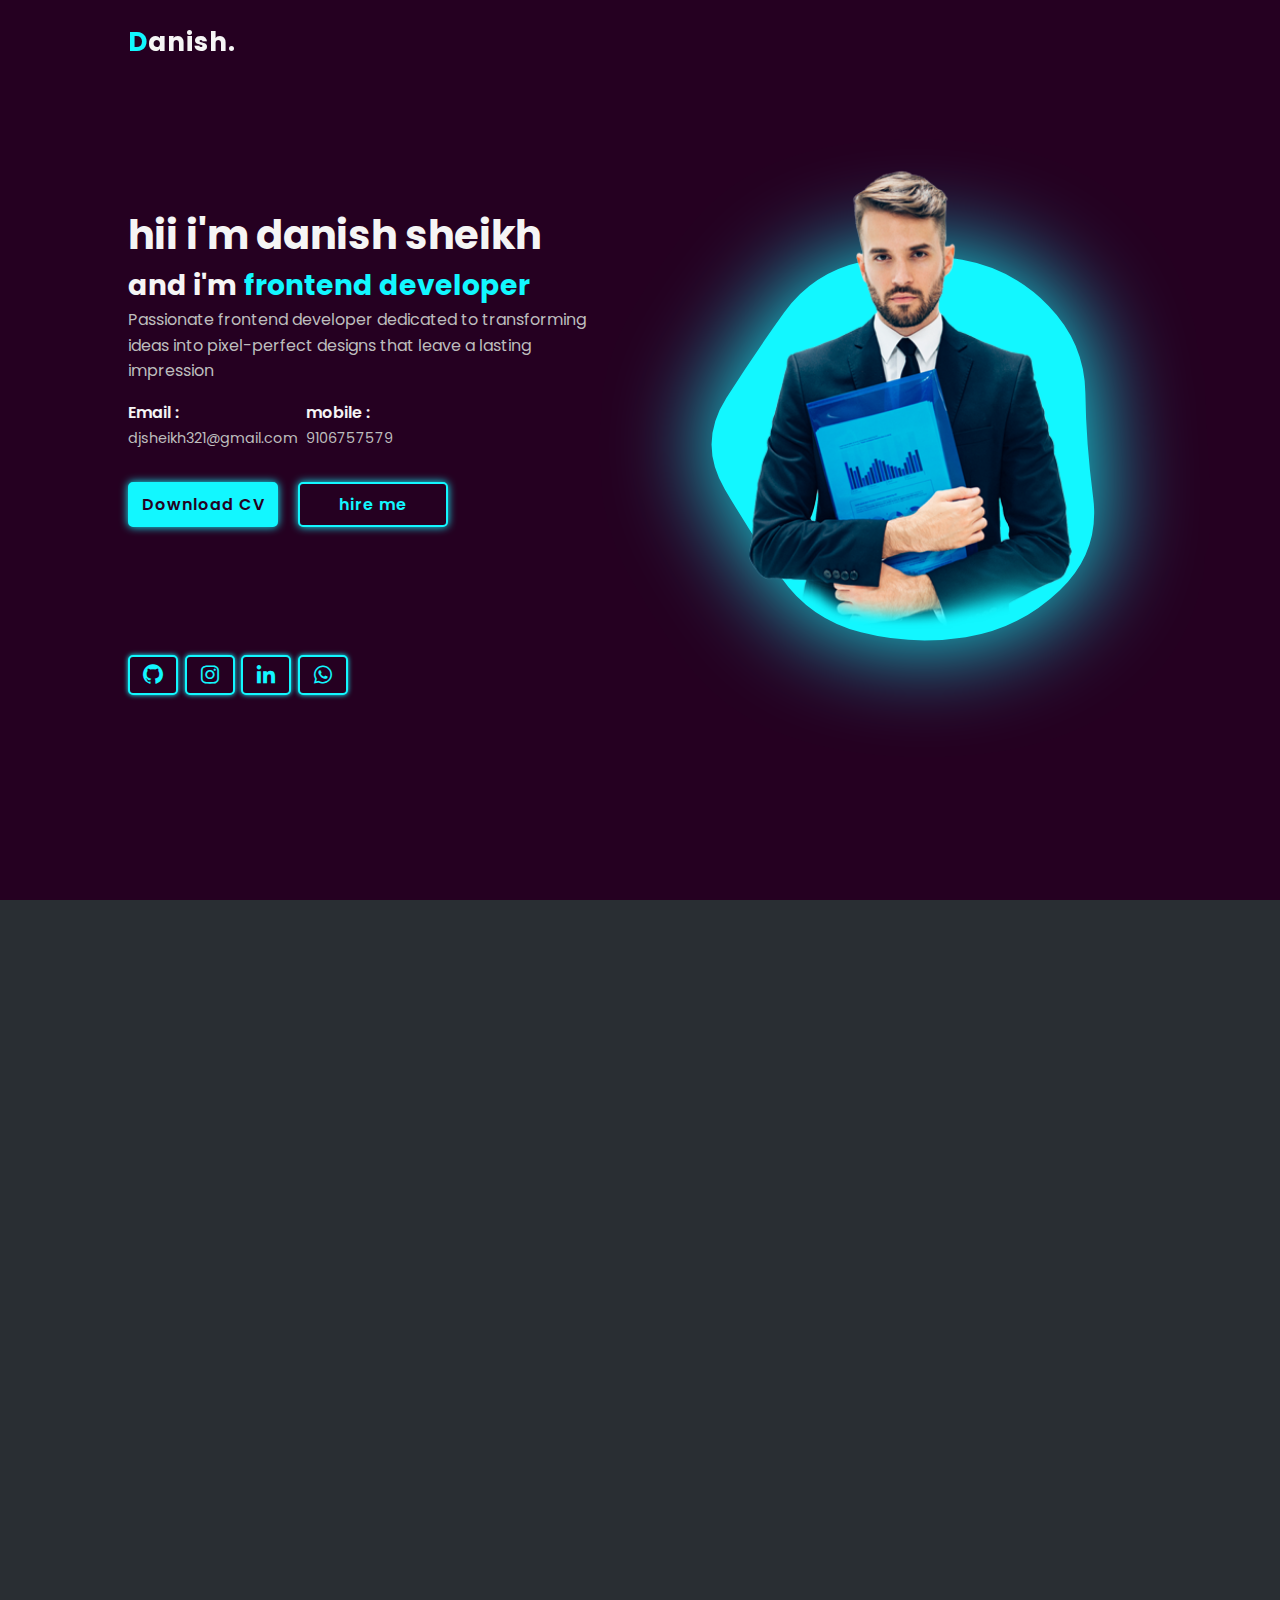
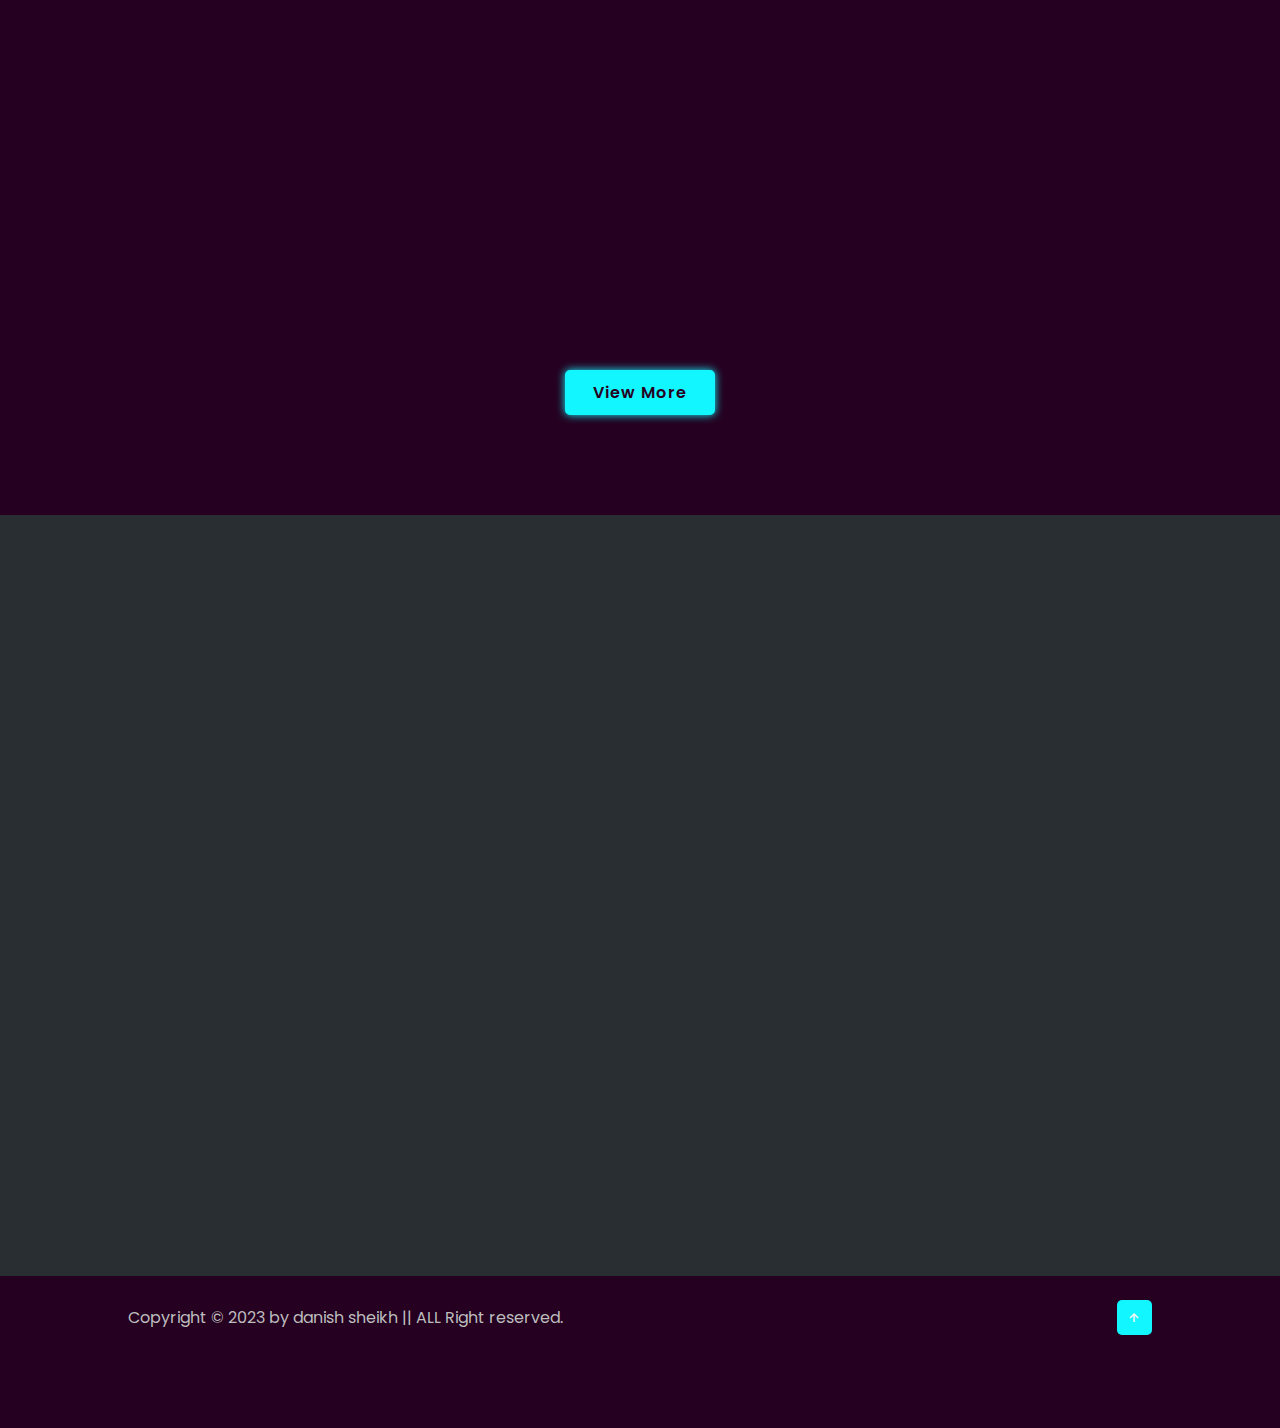
<file: index.html>
<!DOCTYPE html>
<html lang="en">

<head>
    <meta charset="UTF-8">
    <meta http-equiv="X-UA-Compatible" content="IE=edge">
    <meta name="viewport" content="width=device-width, initial-scale=1.0">
    <title>Danish sheikh</title>
    <link rel="icon" type="image/x-icon" href="/img/danish.png">
    <link rel="stylesheet" href="style.css">
    <link rel="stylesheet" href="https://cdnjs.cloudflare.com/ajax/libs/font-awesome/6.4.2/css/all.min.css" integrity="sha512-z3gLpd7yknf1YoNbCzqRKc4qyor8gaKU1qmn+CShxbuBusANI9QpRohGBreCFkKxLhei6S9CQXFEbbKuqLg0DA==" crossorigin="anonymous" referrerpolicy="no-referrer" />
    <link href='https://unpkg.com/boxicons@2.1.4/css/boxicons.min.css' rel='stylesheet'>
</head>
<body>
    <header>
        <div class="logo"><span>D</span>anish.</div>
        <ul class="navlist">
            <li><a href="#home" style="--i:1;">home</a></li>
            <li><a href="#about" style="--i:2;">about</a></li>
            <li><a href="#service" style="--i:3;">services</a></li>
            <li><a href="#skills" style="--i:4;">skills</a></li>
            <li><a href="#portfolio" style="--i:5;">portfolio</a></li>
            <li><a href="#contact" style="--i:6;">contact</a></li>
        </ul>
        <div id="menu-icon" class="bx bx-menu"></div>
    </header>

    <!-- ---------------------------home section--------------------------------- -->
    <section id="home" class="home">
        <div class="home-content scroll-scale">
            <h1>hii i'm danish sheikh</h1>
            <div class="change-text">
                <h3>and i'm</h3>
                <h3>
                    <span class="word">frontend developer</span>
                </h3>
            </div>

            <p>Passionate frontend developer dedicated to transforming ideas into pixel-perfect designs that leave a
                lasting impression</p>
            <div class="info-box">
                <div class="email-info">
                    <h5>Email :</h5>
                    <span>djsheikh321@gmail.com</span>
                </div>
                <div class="email-info">
                       <h5>mobile :</h5>
                    <span>9106757579</span>
                </div>
            </div>
            <div class="btn-box">
                <a href="danish-resume.pdf" download class="btn">Download CV</a>
                <a href="tel:+919106757579" class="btn">hire me</a>
            </div>
            <div class="social-icons">
                <a href="https://github.com/danish3211"><i class="bx bxl-github"></i></a>
                <a href="https://instagram.com/bunny_coder?igshid=NTc4MTIwNjQ2YQ=="><i class="bx bxl-instagram"></i></a>
                <a href="https://www.linkedin.com/in/danish-sheikh-91b206251"><i class="bx bxl-linkedin"></i></a>
                <a href="https://wa.me/910657579"><i class="bx bxl-whatsapp"></i></a>

            </div>
        </div>
        <div class="home-img scroll-scale">
            <div class="img-box">
                <img src="img/man3.png" alt="">
            </div>
            <div class="liquid-shape">
                <svg viewBox="0 0 500 500" xmlns="http://www.w3.org/2000/svg" xmlns:xlink="http://www.w3.org/1999/xlink"
                    width="100%" id="blobSvg">
                    <path fill="#12f7ff">

                        <animate attributeName="d" dur="10000ms" repeatCount="indefinite" values="M432,305.5Q442,361,395,390.5Q348,420,299,450Q250,480,202.5,447Q155,414,123,378Q91,342,56.5,296Q22,250,52.5,202Q83,154,124,128.5Q165,103,207.5,78Q250,53,308,51Q366,49,409,91Q452,133,437,191.5Q422,250,432,305.5Z; 
                    
                    M445,307.5Q450,365,412.5,415.5Q375,466,312.5,454.5Q250,443,191.5,447.5Q133,452,104.5,401Q76,350,53.5,300Q31,250,60.5,204Q90,158,110,100.5Q130,43,190,45Q250,47,297,67Q344,87,376.5,122.5Q409,158,424.5,204Q440,250,445,307.5Z;
                   
                    M407,289.5Q386,329,373.5,385.5Q361,442,305.5,471Q250,500,198.5,464Q147,428,132,377.5Q117,327,108,288.5Q99,250,91,201.5Q83,153,104,93.5Q125,34,187.5,33Q250,32,289.5,72.5Q329,113,361,140Q393,167,410.5,208.5Q428,250,407,289.5Z;

                    M412.5,292Q395,334,382.5,396Q370,458,310,436.5Q250,415,196,426Q142,437,113.5,391Q85,345,88.5,297.5Q92,250,67.5,190Q43,130,88.5,89.5Q134,49,192,69.5Q250,90,308,69.5Q366,49,380,108Q394,167,412,208.5Q430,250,412.5,292Z;

                    M414,289Q386,328,370.5,380Q355,432,302.5,432.5Q250,433,202.5,424Q155,415,127.5,375.5Q100,336,64.5,293Q29,250,32,188Q35,126,97,109Q159,92,204.5,61Q250,30,296,60Q342,90,401,109.5Q460,129,451,189.5Q442,250,414,289Z;

                    M425.5,293.5Q401,337,376.5,381.5Q352,426,301,433.5Q250,441,193,444Q136,447,104.5,399.5Q73,352,37,301Q1,250,54,208.5Q107,167,131,126Q155,85,202.5,65.5Q250,46,306.5,50.5Q363,55,378,111Q393,167,421.5,208.5Q450,250,425.5,293.5Z;

                    M424,306Q444,362,402,401Q360,440,305,450.5Q250,461,204.5,434.5Q159,408,135,369Q111,330,104,290Q97,250,85,199Q73,148,122.5,132Q172,116,211,100.5Q250,85,304,73.5Q358,62,371,117.5Q384,173,394,211.5Q404,250,424,306Z;

                    M432,305.5Q442,361,395,390.5Q348,420,299,450Q250,480,202.5,447Q155,414,123,378Q91,342,56.5,296Q22,250,52.5,202Q83,154,124,128.5Q165,103,207.5,78Q250,53,308,51Q366,49,409,91Q452,133,437,191.5Q422,250,432,305.5Z; 

                    "></animate>
                    </path>
                </svg>
            </div>
            <div class="liquid-shape">
                <svg viewBox="0 0 500 500" xmlns="http://www.w3.org/2000/svg" xmlns:xlink="http://www.w3.org/1999/xlink"
                    width="100%" id="blobSvg">
                    <path fill="#12f7ff">

                        <animate attributeName="d" dur="10000ms" repeatCount="indefinite" values="M432,305.5Q442,361,395,390.5Q348,420,299,450Q250,480,202.5,447Q155,414,123,378Q91,342,56.5,296Q22,250,52.5,202Q83,154,124,128.5Q165,103,207.5,78Q250,53,308,51Q366,49,409,91Q452,133,437,191.5Q422,250,432,305.5Z; 
                    
                    M445,307.5Q450,365,412.5,415.5Q375,466,312.5,454.5Q250,443,191.5,447.5Q133,452,104.5,401Q76,350,53.5,300Q31,250,60.5,204Q90,158,110,100.5Q130,43,190,45Q250,47,297,67Q344,87,376.5,122.5Q409,158,424.5,204Q440,250,445,307.5Z;
                   
                    M407,289.5Q386,329,373.5,385.5Q361,442,305.5,471Q250,500,198.5,464Q147,428,132,377.5Q117,327,108,288.5Q99,250,91,201.5Q83,153,104,93.5Q125,34,187.5,33Q250,32,289.5,72.5Q329,113,361,140Q393,167,410.5,208.5Q428,250,407,289.5Z;

                    M412.5,292Q395,334,382.5,396Q370,458,310,436.5Q250,415,196,426Q142,437,113.5,391Q85,345,88.5,297.5Q92,250,67.5,190Q43,130,88.5,89.5Q134,49,192,69.5Q250,90,308,69.5Q366,49,380,108Q394,167,412,208.5Q430,250,412.5,292Z;

                    M414,289Q386,328,370.5,380Q355,432,302.5,432.5Q250,433,202.5,424Q155,415,127.5,375.5Q100,336,64.5,293Q29,250,32,188Q35,126,97,109Q159,92,204.5,61Q250,30,296,60Q342,90,401,109.5Q460,129,451,189.5Q442,250,414,289Z;

                    M425.5,293.5Q401,337,376.5,381.5Q352,426,301,433.5Q250,441,193,444Q136,447,104.5,399.5Q73,352,37,301Q1,250,54,208.5Q107,167,131,126Q155,85,202.5,65.5Q250,46,306.5,50.5Q363,55,378,111Q393,167,421.5,208.5Q450,250,425.5,293.5Z;

                    M424,306Q444,362,402,401Q360,440,305,450.5Q250,461,204.5,434.5Q159,408,135,369Q111,330,104,290Q97,250,85,199Q73,148,122.5,132Q172,116,211,100.5Q250,85,304,73.5Q358,62,371,117.5Q384,173,394,211.5Q404,250,424,306Z;

                    M432,305.5Q442,361,395,390.5Q348,420,299,450Q250,480,202.5,447Q155,414,123,378Q91,342,56.5,296Q22,250,52.5,202Q83,154,124,128.5Q165,103,207.5,78Q250,53,308,51Q366,49,409,91Q452,133,437,191.5Q422,250,432,305.5Z; 

                    "></animate>
                    </path>
                </svg>
            </div>
        </div>
    </section>


    <!-- ---------------------------------aboutsection------------------------------->

    <section id="about" class="about">
        <div class="img-about scroll-scale">
            <img src="img/about-me-pic2.png" alt="">
            <div class="info-about1">
                <span></span>
                <p>HTML <br>css <br>javascript</p>
            </div>
            <div class="info-about2">
                <span>12+</span>
                <p>project complated</p>
            </div>
            <div class="info-about3 ">
                <span></span>
                <p>Nextjs <br>react.js</p>
            </div>
        </div>
        <div class="about-content scroll-scale">
            <span>let me introduce myself</span>
            <h2>About me</h2>
            <h3>a story of good</h3>
            <p>Passionate frontend developer with a love for crafting beautiful and user-friendly web experiences.
                Dedicated to delivering pixel-perfect designs, I thrive on turning ideas into reality.
                Constantly seeking new challenges and staying updated with the latest industry trends, I am eager to
                contribute my skills to create impactful digital solutions.
                Let's create something exceptional together.</p>
            <h2>experience</h2>
            <p>From 14th june 2023 to Currently working as ReactJs developer at <span> "Rushkar technologies"</span></p>
            <p></p>

        </div>
    </section>
    <!-------------------------------services------------------------------------- -->

    <section id="service" class="service">
        <div class="main-text">
            <!-- <span>what i will do for you</span> -->
            <!-- <h2>My services</h2> -->
        </div>

        <div class="section-services scroll-bottom">
            <div class="service-box">
                <i class="bx bxs-layer service-icon"></i>
                <h3>Designer</h3>
                <p>I value simple content structure, clean design patterns, and thoughtful interactions.</p>
                <h4>Things I enjoy designing:</h4>
                <p>UX, UI, Web, Apps, Logos</p>
            </div>

            <div class="service-box">
                <i class="bx bx-code-alt service-icon"></i>
                <h3>Frontend Developer</h3>
                <p>I like to code things from scratch, and enjoy bringing ideas to life in the browser.</p>
                <h4>Languages I speak:</h4>
                <p>HTML,ReactJs,NextJs,css/Tailwind <br>javascript</p>
            </div>
            <div class="service-box">
                <i class="fa-solid fa-book service-icon"></i>
                <h3>Mentor</h3>
                <p>I genuinely care about people, and love helping fellow designers work on their craft.</p>
                <h4>Experiences I draw from:</h4>
                <p>UX/UI, Product design, Freelancing</p>
            </div>
        </div>
    </section>


    <!-- --------------------------------skills section------------------------? -->

    <section id="skills" class="skills">
        <div class="main-text scroll-scale">
            <span>technical & professional</span>
            <h2>My skills</h2>
        </div>

        <div class="skill-main  ">
            <div class="skill-left scroll-scale">
                <h3>technical skills</h3>
                <div class="skill-bar">
                    <div class="info">
                        <p>HTML</p>
                        <p>90%</p>
                    </div>
                    <div class="bar">
                        <span class="html"></span>
                    </div>
                </div>
                <div class="skill-bar">
                    <div class="info">
                        <p>javascript</p>
                        <p>70%</p>
                    </div>
                    <div class="bar">
                        <span class="javascript"></span>
                    </div>
                </div>
                <div class="skill-bar">
                    <div class="info">
                        <p>css/tailwind</p>
                        <p>90%</p>
                    </div>
                    <div class="bar">
                        <span class="css"></span>
                    </div>
                </div>
                <div class="skill-bar">
                    <div class="info">
                        <p>react.js</p>
                        <p>80%</p>
                    </div>
                    <div class="bar">
                        <span class="reactjs"></span>
                    </div>
                </div>
                <div class="skill-bar">
                    <div class="info">
                        <p>next.js</p>
                        <p>45%</p>
                    </div>
                    <div class="bar">
                        <span class="next"></span>
                    </div>
                </div>

            </div>
            <div class="skill-left scroll-scale">
                <h3>Professional skills</h3>
                <div class="skill-bar">
                    <div class="info">
                        <p>communication</p>
                        <p>90%</p>
                    </div>
                    <div class="bar">
                        <span class="communication"></span>
                    </div>
                </div>
                <div class="skill-bar">
                    <div class="info">
                        <p>team work</p>
                        <p>95%</p>
                    </div>
                    <div class="bar">
                        <span class="teamwork"></span>
                    </div>
                </div>
                <div class="skill-bar">
                    <div class="info">
                        <p>creativity</p>
                        <p>85%</p>
                    </div>
                    <div class="bar">
                        <span class="creativity"></span>
                    </div>
                </div>
                <div class="skill-bar">
                    <div class="info">
                        <p>project management</p>
                        <p>80%</p>
                    </div>
                    <div class="bar">
                        <span class="projectmanagement"></span>
                    </div>
                </div>
            </div>
        </div>
        </div>
    </section>


    <!-- ---------------------------------------portfolio-------------------------- -->
    <section id="portfolio" class="portfolio">
        <div class="main-text scroll-scale">
            <span>Whatv i will do for you</span>
            <h2>My portfolio</h2>
        </div>

        <div class="container">
            <div class="portfolio-gallery scroll-bottom" id="portfolio-gallery">
                <div class="port-box">
                    <div class="port-img">
                        <img src="img/movix.png" alt="">
                    </div>
                    <div class="port-content">
                        <h3>Moviex app</h3>
                        <p>i created this website for make myself better in reactjs i use react and scss for style.
                        </p>
                        <a href="https://vermillion-concha-c8a539.netlify.app/" target="_blank"><i
                                class="bx bx-link-external"></i></a>
                    </div>
                </div>
                <div class="port-box">
                    <div class="port-img">
                        <img src="img/fitnessshub (1).jpg" alt="">
                    </div>
                    <div class="port-content">
                        <h3>fitness-hub</h3>
                        <p>i created this website for my collage project by usinng HTML,css,boostrap fro frontend &
                            php,mySQl for backend
                        </p>
                        <a href="https://symphonious-praline-1c9cf5.netlify.app/" target="_blank"><i
                                class="bx bx-link-external"></i></a>
                    </div>
                </div>

                <div class="port-box">
                    <div class="port-img">
                        <img src="img/weather.png" alt="">
                    </div>
                    <div class="port-content">
                        <h3>React Weather app</h3>
                        <p>i made this website for practice and make myself better i use Reactjs , API for make this</p>
                        <a href="https://ephemeral-kashata-aa0a27.netlify.app/" target="_blank"><i
                                class="bx bx-link-external"></i></a>
                    </div>
                </div>
            </div>
            <div class="btn-box formBtn">
                <a href="/portfolio.html" type="submit" class="btn">View More</a>
            </div>
        </div>
    </section>

    <!-- -------------------------------contact------------------------------------ -->

    <section id="contact" class="contact">
        <div class="main-text scroll-scale">
            <span>ask me question</span>
            <h2>contact me</h2>
        </div>

        <form action="https://formsubmit.co/djsheikh321@gmail.com" method="POST" class="scroll-bottom">
            <input type="text" placeholder="your name" name="your name" required>
            <input type="text" placeholder="your email" name="your email" required>
            <input type="number" placeholder="Phone Number" name="number" required>
            <textarea name="mssage" reguired id="" cols="30" rows="10" placeholder="your message"></textarea>
            <div class="btn-box formBtn">
                <button type="submit" class="btn">Send Message</button>
            </div>
        </form>
    </section>


    <!-- ---------------------------------------footer------------------------------------ -->
    <footer>
        <p>Copyright &copy; 2023 by danish sheikh || ALL Right reserved.</p>
        <a href="#home"><i class="bx bx-up-arrow-alt"></i></a>
    </footer>

    <script src="script.js"></script>
</body>

</html>
</file>
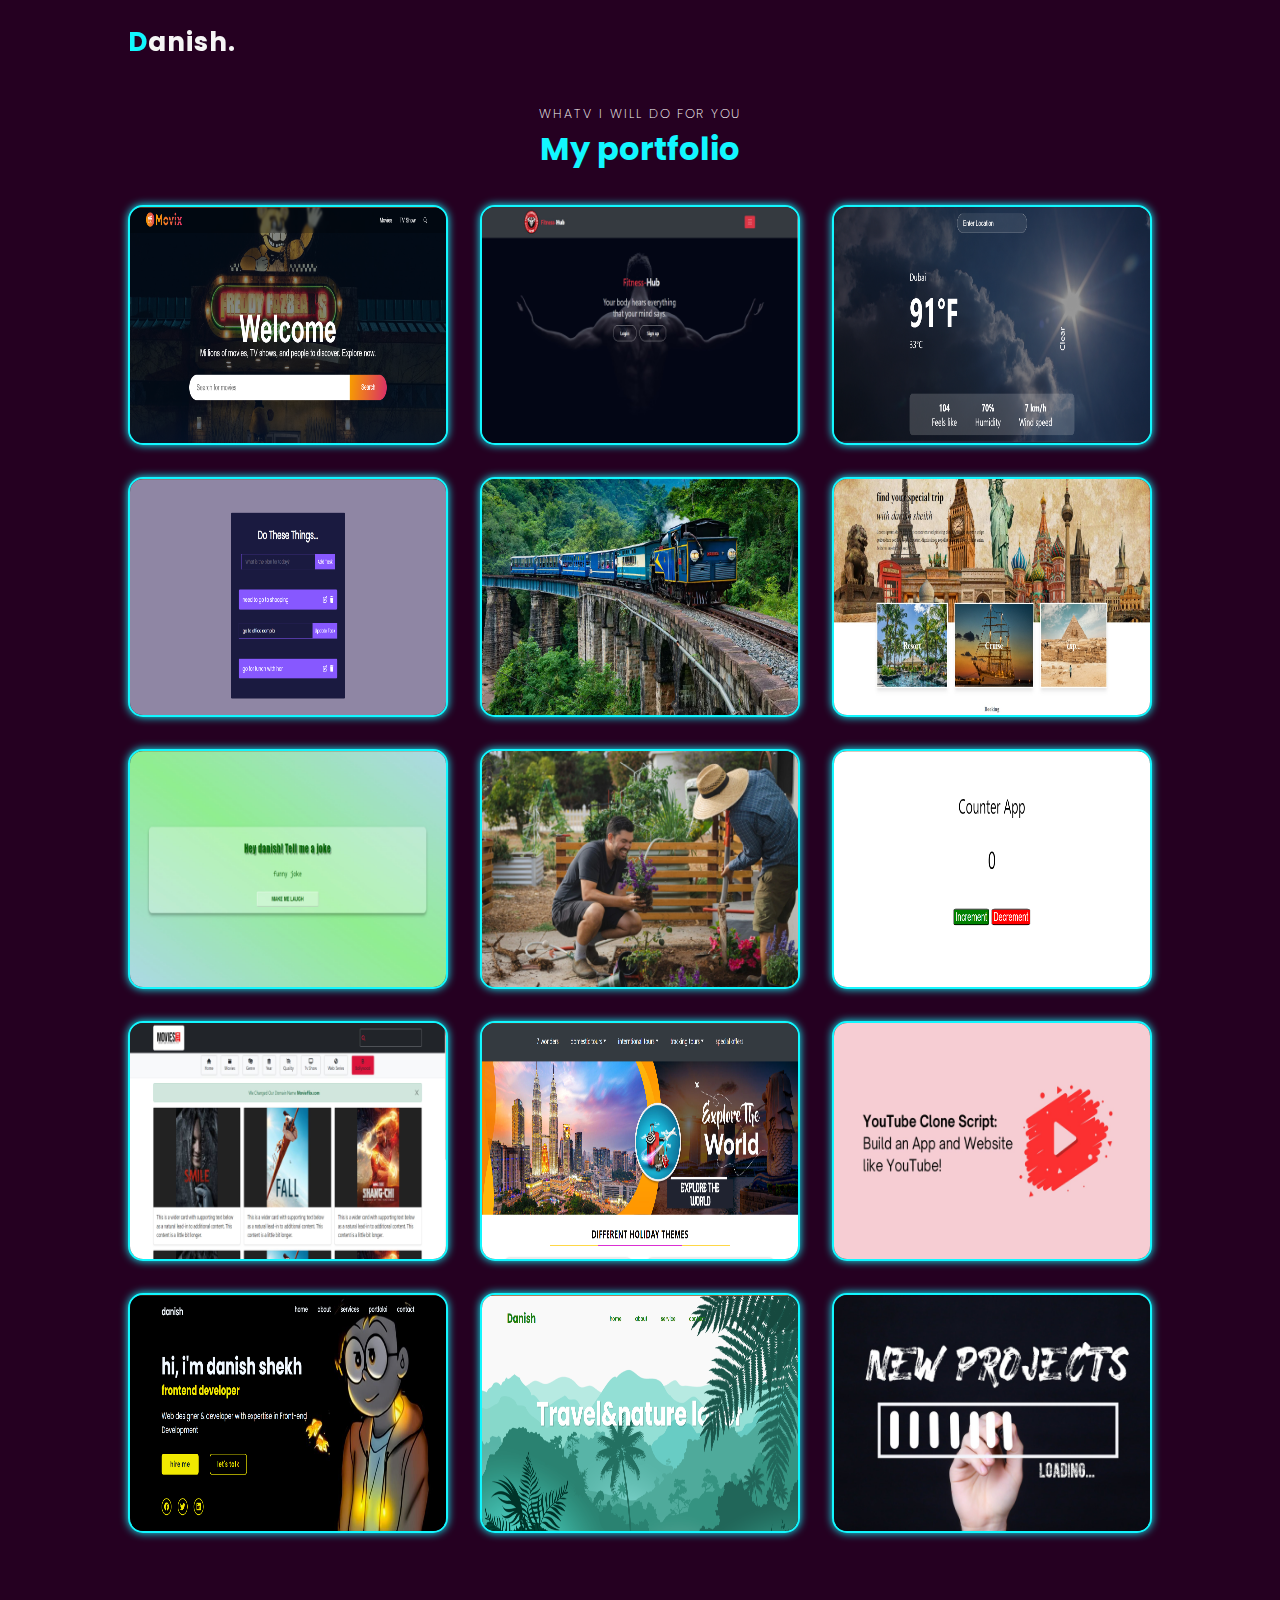
<file: portfolio.html>
<!DOCTYPE html>
<html lang="en">

<head>
    <meta charset="UTF-8">
    <meta name="viewport" content="width=device-width, initial-scale=1.0">
    <title>Danish's Portfolio</title>
    <link rel="icon" type="image/x-icon" href="/img/danish.png">
    <link rel="stylesheet" href="style.css">
    <link href='https://unpkg.com/boxicons@2.1.4/css/boxicons.min.css' rel='stylesheet'>
</head>

<body>
    <header>
        <div class="logo"><span>D</span>anish.</div>
        <ul class="navlist">
            <li><a href="/index.html" >home</a></li>
        </ul>
        <div id="menu-icon" class="bx bx-menu"></div>
    </header>

    <section id="portfolio" class="portfolio">
        <div class="main-text scroll-scale">
            <span>Whatv i will do for you</span>
            <h2>My portfolio</h2>
        </div>

        <div class="container">
            <div class="portfolio-gallery scroll-bottom">
                <div class="port-box">
                    <div class="port-img">
                        <img src="img/movix.png" alt="">
                    </div>
                    <div class="port-content">
                        <h3>Moviex app</h3>
                        <p>i created this website for make myself better in reactjs i use react and scss for style.
                        </p>
                        <a href="https://vermillion-concha-c8a539.netlify.app/" target="_blank"><i
                                class="bx bx-link-external"></i></a>
                    </div>
                </div>
                <div class="port-box">
                    <div class="port-img">
                        <img src="img/fitnessshub (1).jpg" alt="">
                    </div>
                    <div class="port-content">
                        <h3>fitness-hub</h3>
                        <p>i created this website for my collage project by usinng HTML,css,boostrap fro frontend &
                            php,mySQl for backend
                        </p>
                        <a href="https://symphonious-praline-1c9cf5.netlify.app/" target="_blank"><i
                                class="bx bx-link-external"></i></a>
                    </div>
                </div>

                <div class="port-box">
                    <div class="port-img">
                        <img src="img/weather.png" alt="">
                    </div>
                    <div class="port-content">
                        <h3>React Weather app</h3>
                        <p>i made this website for practice and make myself better i use Reactjs , API for make this</p>
                        <a href="https://ephemeral-kashata-aa0a27.netlify.app/" target="_blank"><i
                                class="bx bx-link-external"></i></a>
                    </div>
                </div>

                <div class="port-box">
                    <div class="port-img">
                        <img src="img/todo.png">
                    </div>
                    <div class="port-content">
                        <h3>React Todos List</h3>
                        <p>i made this website for practice and make myself better i use ReactJs Concepts.</p>
                        <a href="https://fanciful-treacle-b8d943.netlify.app/" target="_blank"><i
                                class="bx bx-link-external"></i></a>
                    </div>
                </div>

                     <div class="port-box">
                    <div class="port-img">
                        <img src="img/train.webp" alt="">
                    </div>
                    <div class="port-content">
                        <h3>Train App with api</h3>
                        <p>i make this webapp by using api  </p>
                        <a href="https://bright-gnome-8c4e26.netlify.app/" target="_blank"><i
                                class="bx bx-link-external"></i></a>
                    </div>
                </div>

                <div class="port-box">
                    <div class="port-img">
                        <img src="img/tra-rec.jpeg" alt="">
                    </div>
                    <div class="port-content">
                        <h3>Tour&Travels ReactJs</h3>
                        <p>i make this traveling website for fun by using HTML/CSS</p>
                        <a href="https://react-travel-xi.vercel.app/" target="_blank"><i
                                class="bx bx-link-external"></i></a>
                    </div>
                </div>

                <div class="port-box">
                    <div class="port-img">
                        <img src="img/joke.jpg" alt="">
                    </div>
                    <div class="port-content">
                        <h3>jokes generator</h3>
                        <p>i made this website for practice and make myself better i use HTML,css,JavaScript. i use a
                            joke api for generate jokes.</p>
                        <a href="https://storied-sprinkles-b03539.netlify.app/" target="_blank"><i
                                class="bx bx-link-external"></i></a>
                    </div>
                </div>

                <div class="port-box">
                    <div class="port-img">
                        <img src="img/ext.webp" alt="">
                    </div>
                    <div class="port-content">
                        <h3>Epic Gardening</h3>
                        <p>i created this website for my collage project by usinng HTML,css,boostrap fro frontend &
                            php,mySQl for backend</p>
                        <a href="https://ornate-manatee-dc3244.netlify.app/" target="_blank"><i
                                class="bx bx-link-external"></i></a>
                    </div>
                </div>

                <div class="port-box">
                    <div class="port-img">
                        <img src="img/counter.png" alt="">
                    </div>
                    <div class="port-content">
                        <h3>React counter app</h3>
                        <p>i made this website for practis and make myself better in reactjs</p>
                        <a href="https://ornate-rolypoly-fe431b.netlify.app/" target="_blank"><i
                                class="bx bx-link-external"></i></a>
                    </div>
                </div>

                <div class="port-box">
                    <div class="port-img">
                        <img src="img/movies.jpg" alt="">
                    </div>
                    <div class="port-content">
                        <h3>moviesflix-clone</h3>
                        <p>i make this moviesflix-clone page for fun by using HTML,CSS,BOOSTRAP</p>
                        <a href="https://650ea8cf5b79910e5552233c--neon-nasturtium-540dff.netlify.app/"
                            target="_blank"><i class="bx bx-link-external"></i></a>
                    </div>
                </div>

                <div class="port-box">
                    <div class="port-img">
                        <img src="img/travel.png" alt="">
                    </div>
                    <div class="port-content">
                        <h3>Tour&Travels HTML</h3>
                        <p>i make this youtube clone page for fun by using HTML,CSS,BOOSTRAP</p>
                        <a href="https://bespoke-lily-335244.netlify.app/home" target="_blank"><i
                                class="bx bx-link-external"></i></a>
                    </div>
                </div>

                <div class="port-box">
                    <div class="port-img">
                        <img src="img/Youtube-Clone-SCript.jpg" alt="">
                    </div>
                    <div class="port-content">
                        <h3>You-Tube Clone</h3>
                        <p>i make this youtube clone page for fun by using HTML,CSS,BOOSTRAP</p>
                        <a href="https://resplendent-truffle-54ef1b.netlify.app/" target="_blank"><i
                                class="bx bx-link-external"></i></a>
                    </div>
                </div>

                <div class="port-box">
                    <div class="port-img">
                        <img src="img/landing.png" alt="">
                    </div>
                    <div class="port-content">
                        <h3>Landing Page of portfolio</h3>
                        <p>i make this landing page of portfolio and i ocus on design in this project</p>
                        <a href="https://voluble-chebakia-2f4acf.netlify.app/" target="_blank"><i
                                class="bx bx-link-external"></i></a>
                    </div>
                </div>
                <div class="port-box">
                    <div class="port-img">
                        <img src="img/Screenshot 2023-10-25 104215.png" alt="">
                    </div>
                    <div class="port-content">
                        <h3>Paralaxx wesite landing page</h3>
                        <p>i make this paralaxx page for fun and i use html javascript and css for development</p>
                        <a href="https://jolly-cranachan-9f203a.netlify.app/" target="_blank"><i
                                class="bx bx-link-external"></i></a>
                    </div>
                </div>
           

                <div class="port-box">
                    <div class="port-img">
                        <img src="img/upcoming.jpg" alt="">
                    </div>
                    <div class="port-content">
                        <h3>Upcoming project</h3>
                        <!-- <p>i make this landing page of portfolio by using html css and i focus on design in it</p>
                        <a href="https://voluble-chebakia-2f4acf.netlify.app/" target="_blank"><i
                                class="bx bx-link-external"></i></a> -->
                    </div>
                </div>
            </div>
        </div>
    </section>
    <script src="script.js"></script>
</body>

</html>
</file>
<file: style.css>
@import url('https://fonts.googleapis.com/css2?family=Poppins:wght@100;200;300;400;500;600;700;800;900&display=swap');


  *{
    padding: 0;
    margin: 0;
    box-sizing: border-box;
    list-style: none;
    scroll-behavior: smooth;
    text-decoration: none;
  }
  
  :root{
    --text-colour:#f5f5f5;
    --hover-colour: #12f7ff;
    --bg-colour: #250021;
    --secon-bg-colour: #292e33;
    --big-font:2.5rem;
    --norma-font:2rem;
    --neon-box-shadow:0 0 .5rem #12f7ff;
    --h2-font: 3rem;
    --font-neon-text-shadow: 0 0 10px rgba(10,247,255,0.3),
    0 0 20px rgba(10,247,255,0.3),
    0 0 30px rgba(10,247,255,0.3),
    0 0 40px rgba(10,247,255,0.3),
    0 0 70px rgba(10,247,255,0.3),
    0 0 80px rgba(10,247,255,0.3),
    0 0 100px rgba(10,247,255,0.3),
    0 0 150px rgba(10,247,255,0.3);
}

::-webkit-scrollbar{
    height: 0;
    width: .5rem;
}
::-webkit-scrollbar-track{
    background: var(--secon-bg-colour);
}
::-webkit-scrollbar-thumb{
    background: var(--hover-colour);
    border-radius: 5px;
}

body{
    font-family: "poppins",sans-serif;
    background-color: var(--bg-colour);
    color:var(--text-colour)
}

header{
    position: fixed;
    top: 0;
    left: 0;
    z-index: 1000;
    border-bottom: 1px solid transparent;
    display: flex;
    align-items: center;
    justify-content: space-between;
    width: 100%;
    padding: 20px 10%;
}

header.sticky{
    background: var(--bg-colour);
    border-bottom: 1px solid var(--secon-bg-colour);
    padding: 12px 10%;
}
.logo{
    font-size:26px ;
    font-weight: 700;
    letter-spacing: 1px;
}
span{
    color: var(--hover-colour);
}
.navlist{
    display: flex;
}
.navlist a{
    display: inline-block;
    color: var(--text-colour);
    font-weight: 500;
    padding: 10px 20px;
    animation: slideanimation 1s ease forwards;
    animation-delay: calc(.3s * var(--i));
    opacity: 0;
}
.navlist a:hover{
    color: var(--hover-colour);
    text-shadow: 0 0 10px rgba(10,247,255,0.6),
    0 0 20px rgba(10,247,255,0.6),
    0 0 30px rgba(10,247,255,0.6),
    0 0 40px rgba(10,247,255,0.6),
    0 0 70px rgba(10,247,255,0.6),
    0 0 80px rgba(10,247,255,0.6),
    0 0 100px rgba(10,247,255,0.6),
    0 0 150px rgba(10,247,255,0.6);
}

.navlist a.active{
    color: var(--hover-colour);
}
#menu-icon{
    font-size: 1.8rem;
    z-index: 1001;
    cursor: pointer;
    margin-right: 55px;
    background: var(--hover-colour);
    border-radius: 3px ;
    color: var(--secon-bg-colour);
    display: none;
}
section{
    padding: 100px 10%;
} 

.home{
    min-height: 100vh;
    height: 100%;
    width: 100%;
    display: grid;
    grid-template-columns: repeat(2,1fr);
    align-items: center;
    grid-gap: 4em;
}
.home-content{
    max-width: 600px;
}
.home-content h1{
    font-size: var(--big-font);
    font-weight: 700;
}
.change-text{
    font-size: 1.5rem;
    font-weight: 600;
}
.change-text h3{
    display: inline-flex;
    margin: 0;
    vertical-align: top;
}
.change-text h3 .word{
    position: absolute;
    display: contents;
      opacity: 0;
}

/* .change-text h3 .word .letter{
    transform-origin: center center 25px; 
}
.change-text h3 .word .letter.out{
    transform: rotateX(90deg);
    transition: 0.32s cubic-bezier(0.6,0,0.7,0.2);
} */

.home-content p{
    color: #bdbdbd;
    line-height:1.6 ;
}
.info-box{
    display: inline-flex;
    justify-content: space-between;
    align-items: center;
    width:30px;
    margin: 1rem 0 2rem ;
    gap:8px;
}
.info-box h5{
    font-weight: 600;
    color: var(--text-colour);
    font-size: 1rem;
}
.info-box span{
    font-size: .9rem;
    color:#bdbdbd ;
}
.btn-box{
    display: flex;
    justify-content: space-between;
    width: 320px;
    height: 45px;
}
.btn-box .btn{
    display: flex;
    justify-content: center;
    align-items: center;
    width: 150px;
    height: 100%;
    background: var(--hover-colour);
    color: var(--bg-colour);
    font-size: 1rem;
    letter-spacing: 1px;
    font-weight: 600;
    transition: .6s;
    box-shadow: var(--neon-box-shadow);
    border-radius: 5px;
    position: relative;
    overflow: hidden;
    z-index: 1;
    border: 2px solid var(--hover-colour);
}
.btn:hover{
    color: var(--hover-colour);
}
.btn::before{
    content: "";
    position: absolute;
    top: 0;
    left: 0;
    background: var(--bg-colour);
    width: 0;
    height: 100%;
    z-index: -1;
    transition: .4s;

}
.btn:hover::before{
    width: 100%;
}
.btn:nth-child(2){
    background: var(--bg-colour);
    color: var(--hover-colour);
}
.btn:nth-child(2):hover{
    color: var(--bg-colour);
}
.btn:nth-child(2)::before{
    background: var(--hover-colour);
}
 .social-icons{
    margin-top: 8rem;
    display: flex;
    justify-content: space-between;
    width: 220px;
    height: 40px;
 } 
 .social-icons a{
    display: inline-flex;
    width: 50px;
    height: 100%;
    justify-content: center;
    align-items: center;
    background: var(--bg-colour);
    color: var(--hover-colour);
    border: 2px solid var(--hover-colour);
    transition: .6s;
    box-shadow: 0 0 0.3rem #12f7ff;
    border-radius: 5px;
    position: relative;
    z-index: 1;
    overflow: hidden;
 }
.social-icons a i{
    font-size: 1.5rem;
}
.social-icons a:hover{
    color: var(--bg-colour);
}
.social-icons a::before{
    content: "";
    position: absolute;
    left: 0;
    top: 0;
    width: 0%;
    height: 100%;
    background: var(--hover-colour);
    transition: .6s;
    z-index: -1;
}
.social-icons a:hover::before{
    width: 100%;
}
.home-img{
    position: relative;
    margin-top: -110px;
}
.img-box{
    text-align: center;
}
.img-box img{
    width: 100%;
    max-width: 350px;
    height: auto;
}
.liquid-shape{
    position: absolute;
    width: 100%;
    height: 100%;
    z-index: -1;
    top: 10%;

}
.liquid-shape:nth-child(2){
    filter: blur(50px);
}

/* -------------------------------------about----------------------------------------
 */
.about{
    display: flex;
    justify-content: center;
    align-items: center;
    grid-gap: 7em;
    background: var(--secon-bg-colour);
}
.about .img-about{
    text-align: center;
    position: relative;
}
.about .img-about img{
    max-width: 400px;
    height: auto;
}
.about-content span{
    color: #fdfdfd;
    font-size: .8rem;
    font-weight: 200;
    letter-spacing: 2px;
    text-transform: uppercase;
}
.about-content h2{
    color: var(--hover-colour);
    font-weight: 700;
    font-size: var(--norma-font);
}
.about-content h3{
    font-weight: 600;
    font-size: 1.5rem;
    margin-bottom: .2rem;
}
.about-content p{
    color: #fdfdfd;
    font-weight: 300;
    margin-bottom: 1.5rem;
}
.info-about1,
.info-about2,
.info-about3{
    
    background: var(--bg-colour);
    font-size: .5rem;
    position: absolute;
    padding: 10px;
    width: 90px;
    height: 90px;
    border-radius: 69% 31% 66% 34% / 21% 30% 70% 79%;
    display: block;
    box-shadow: var(--neon-box-shadow);
    border: 1px solid var(--hover-colour);
    outline: 2px solid var(--bg-colour);
    z-index: 100;
    animation: morph 6s linear infinite;
}
.info-about1{
    left: 10%;
    top: 34%;
}
.info-about2{
    left: 66%;
    top: 15%;
}
.info-about3{
    left: 65%;
    top: 70%;
}
.img-about span{
    color: var(--hover-colour);
    font-size: 1rem;
    font-weight: 600;
}
.img-about p{
    font-size:.8rem ;
    overflow: hidden;
}

/* ----------------------------------services------------------------- */


.main-text{
    width: 100%;
    text-align: center;
    margin-bottom: 2rem;
    color: var(--hover-colour);
}
.main-text h2{
    font-weight: 700;
    font-size: var(--norma-font);
}
.main-text span{
    color: #fdfdfd;
    font-size: .8rem;
    font-weight: 200;
    letter-spacing: 2px;
    text-transform: uppercase;
}
.section-services{
    display: flex;
    justify-content: center;
    align-items: center;
    flex-wrap: wrap;
    grid-gap:2rem;
}
.section-services .service-box{
    flex: 1 1 18rem;
    padding: 2rem 1rem 2rem;
    text-align: center;
    background: var(--secon-bg-colour);
    transition: transform .4s;
    border-radius: 10px;
}
.service-btn{
    width: auto;
    justify-content: center;
}
.service-box:hover{
    transform: translateY(-.7rem);
}
.service-icon{
    border: 2px solid var(--hover-colour);
    padding: 2rem;
    background: var(--bg-colour);
    display: flex;
    align-items: center;
    font-size: 3rem;
    border-radius: 50%;
    position: relative;
    color: var(--hover-colour);
    box-shadow: var(--neon-box-shadow);
    outline: 3px solid var(--bg-colour);
}
.service-box h3{
    margin-top: 10px;
    font-size: 1.5rem;
}
.service-box p{
    margin: .5rem 0 1.5rem 0;
    font-weight: 300;
    letter-spacing: 1px;
    color: #bdbdbd;
    line-height: 1.6;
}

/* <!-- --------------------------------skills section------------------------? -->??? */
.skills{
    background: var(--secon-bg-colour);
}
.skill-main{
    width: 100%;
    display: grid;
    grid-template-columns: repeat(2,1fr);
    grid-row-gap:30px;
    grid-column-gap: 50px;
}
.skill-bar{
    margin-bottom:2.3rem ;
}
.skill-main h3{
    margin-bottom: 2rem;
    font-size: var(--norma-font);
    text-align: center;
}
.skill-left .skill-bar .info{
    display: flex;
    justify-content: space-between;
    align-items: center;
    padding: 0 10px;
}
.skill-left .skill-bar .bar{
    width:100%;
    height: 10px;
    background-color: var(--bg-colour);
    border-radius: 25px;
    margin-top: 10px;
    position: relative;
}
 .skill-bar .bar span{
    width: 50%;
    height: 100%;
    position:absolute;
    left: 0;
    background: var(--hover-colour);
    border-radius: 25px;
    box-shadow: var(--neon-box-shadow);
 }
 .skill-bar .bar .html{
    width: 95%;
    animation: html 2s;
 }
 .skill-bar .bar .javascript{
    width: 70%;
    animation: javascript 3s;
 }
 .skill-bar .bar .css{
    width: 90%;
    animation: css 4s;
 }
 .skill-bar .bar .reactjs{
    width: 80%;
    animation: reactjs 1s;
 }
 .skill-bar .bar .next{
    width: 45%;
    animation: reactjs 2s;
 }

 .skill-bar .bar .communication{
    width: 90%;
    animation: communication 2s;
 }
 .skill-bar .bar .teamwork{
    width: 95%;
    animation: teamwork 3s;
 }
 .skill-bar .bar .creativity{
    width: 85%;
    animation: creativity 4s;
 }
 .skill-bar .bar .projectmanagement{
    width: 80%;
    animation: projectmanagement 1s;
 }
/* =====================skil-right=================== */
.professional{
    display: grid;
    grid-template-columns: 1fr 1fr;
}
.box{
    position: relative;
    margin: 10px 0;
    flex: 1 1 15rem;
}

.box .text{
    text-align: center;
    color: #fff;
    font-size: 1rem;
}

.box .text big{
    font: 400;
    letter-spacing: 1px;
    position: absolute;
    top: 40%;
    left:50%;
    transform: translate(-50%, -50%);
}



/* =====================portfolio sections=================== */

.fillter-buttons{
    margin: 2rem;
    text-align: center;
}
.fillter-buttons .btn{
    background: none;
    outline: none;
    border: none;
    cursor: pointer;
    font-size: .85rem;
    font-weight: 600;
    letter-spacing: .4px;
    margin-left: 1.3rem;
    color: var(--text-colour);
}
.fillter-buttons .btn:hover{
    color: var(--hover-colour);
}
.portfolio-gallery{
    display: grid;
    grid-template-columns: repeat(auto-fill , minmax(290px , 1fr));
    gap: 2rem;
}
.port-box{
    position: relative;
    border-radius: 15px;
    overflow: hidden;
    background: #292e33;
    display: flex;
    grid-template-rows: 1fr auto;
    align-items: center;
    border: 2px solid var(--hover-colour);
    box-shadow: var(--neon-box-shadow);
    height: 240px;
}
.port-img{
    align-items: center;
    display: flex;
    justify-content: center;
    height: 100%;
    width: 100%;
}
.port-img img{
    width: 100%;
    opacity: .5s;
    height: 100%;
    transition: .5s;
}
.port-content{
    position: absolute;
    bottom: 0;
    left: 0;
    width: 100%;
    height: 100%;
    opacity: 0;
    background: linear-gradient(rgba(0,0,0,.2),#12f7ff);
    display: flex;
    align-items: center;
    justify-content: center;
    flex-direction: column;
    text-align: center;
    transition: 0.5s;
    padding: 0 2rem;
}
.port-box:hover .port-content{
    opacity: 1;
}
.port-box:hover .port-img img{
    transform: scale(1.1);
}
.port-content h3{
    font-size: 1.5rem;
    font-weight: 600;
}
.port-content p{
    font-size: .8rem;
    margin: 5px 0 15px 0;
}
.port-content a{
    background: #fff;
    border-radius: 50%;
    display: inline-flex;
    justify-content: center;
    align-items: center;
    width: 50px;
    height: 50px;
    border: 1px solid var(--hover-colour);
    outline: 2px solid #fff;
}
.port-content a i{
    font-size: 1.3rem;
    color: var(--secon-bg-colour);
}







/* --------------------------------contact--------------------------- */

.contact{
    background: var(--secon-bg-colour);
    width: 100%;
}
.contact form{
    text-align: center;
    max-width: 50rem;
    margin:  1rem auto;
    margin-bottom: 3rem;
}

.contact form input,
.contact form textarea{
    width: 100%;
    color: var(--text-colour);
    background: var(--bg-colour);
    margin-bottom: .8rem;
    border: none;
    border-radius: 5px;
    padding: .7rem;
}
.contact form textarea{
    resize: none;
}
.formBtn{
    margin-top: 20px;
    display: flex;
    justify-content: center;
    width: 100%;
}
.formBtn .btn{
    cursor: pointer;
    font-size: 1rem;
}
/* ---------------------------------footer---------------------------------- */
footer{
    padding: 1.5rem 10%;
    display: flex;
    align-items: center;
    justify-content: space-between; 
}

footer p{
    color: #bdbdbd;
}

footer a {
    display: inline-flex;
    justify-content: center;
    color: var(--text-colour);
    background: var(--hover-colour);
    padding: .6rem;
    border-radius: 5px;
}

footera i{
    font-size: 1rem;
    color: var(--secon-bg-colour);
}




.scroll-scale{
    opacity: 0;
    transform: scale(.9);
    transition: all 2s;
}
.scroll-bottom{
    opacity: 0;
    transform: translateY(300px);
    transition: 3s;
}
.scroll-top{
    opacity: 0;
    transform: translateY(-300px);
    transition: 3s;
}
.show-items{
    opacity: 1;
    transform: translateX(0);
}



/* --------------------------------keyframes--------------------------------------- */

@keyframes morph{
    0%,
    100%{
        border-radius:40% 60% 70% 30% / 40% 40% 60% 50%;
    }
    30%{
        border-radius:70% 30% 50% 50% / 30% 30% 70% 70%;
    }
    60%{
        border-radius:100% 60% 60% 100% / 100% 100% 60% 60%;
    }
    80%{
        border-radius:69% 31% 66% 34% / 21% 30% 70% 79%;
    }
}
@keyframes html{
    0%{
        width: 0%;
    }
    100%{
        width: 95%;
    }
}
@keyframes javascript{
    0%{
        width: 0%;
    }
    100%{
        width: 70%;
    }
}
@keyframes css{
    0%{
        width: 0%;
    }
    100%{
        width: 90%;
    }
}
@keyframes reactjs{
    0%{
        width: 0%;
    }
    100%{
        width: 80%;
    }
}
@keyframes next{
    0%{
        width: 0%;
    }
    100%{
        width: 45%;
    }
}




@keyframes communication{
    0%{
        width: 0%;
    }
    100%{
        width: 90%;
    }
}
@keyframes teamwork{
    0%{
        width: 0%;
    }
    100%{
        width: 95%;
    }
}
@keyframes creativity{
    0%{
        width: 0%;
    }
    100%{
        width: 85%;
    }
}
@keyframes projectmanagement{
    0%{
        width: 0%;
    }
    100%{
        width: 80%;
    }
}
/* @keyframes glow{
    0%{
        background: var(--bg-colour);
        box-shadow: none;
    }
    100%{
        background: var(--hover-colour);
        box-shadow: var(--neon-box-shadow);
    }
} */
@keyframes slideanimation{
    0%{
      opacity: 0;
      transform: translateY(100px);
    }
    100%{
        opacity: 1;
      transform: translateY(0);
    }
}

/* -------------------------media---------------------------------------- */

@media(max-width:991px){
    header,
    header.sticky{
        padding: 15px 5%;
    }
    footer{
        padding: 15px 5%;
    }
    section{
        padding: 50px 5%;
    }
    .navlist{
        padding: 8px 15px;
    }
    :root{
        --big-font:2.2rem;
        --norma-font:1.8rem;
        --neon-box-shadow:0 0 .8rem #12f7ff;
        --h2-font: 3rem;
    }
    .home-content{
        margin-top: 5rem;
    }
    .social-icons{
        margin-top: 2rem; 
    }
}

@media(max-width:768px){
    #menu-icon{
        display:block;
        transition: all .4s ease;
    }
    #menu-icon.bx-x{
        transform: rotate(-180deg);
    }
    .navlist{
        display: flex;
        position: absolute;
        top: -1000px;
        right: 0;
        left: 0;
        flex-direction: column;
        background: var(--bg-colour);
        text-align: left;
        padding: 0 5%;
        transition: all .45s ease;
    }
    .navlist a{
        display: block;
        padding-bottom: 1rem;
        font-size: 2rem;
    }
    .navlist.open {
        top: 100%;
    }
    .home{
        grid-template-columns: 1fr;
    }
    .home-img{
        margin-top: 1rem;
        /* margin-bottom: 5rem; */
    }
    .liquid-shape{
        width: 80%;
        left: 10%;
        top: 13%;
    }
    .about{
        flex-direction: column-reverse;
    }
    .skill-main{
        grid-template-columns: 1fr;
    }
}

@media(max-width:420px){
     html{
        font-size: 80%;
    }
    .footer p{
        font-size: .6rem;
    }
    .img-about{
        width: -50%;
        /* height: 100%; */
    }
    .info-about1, .info-about2 , .info-about3{
        display: none;
    }
}
</file>
